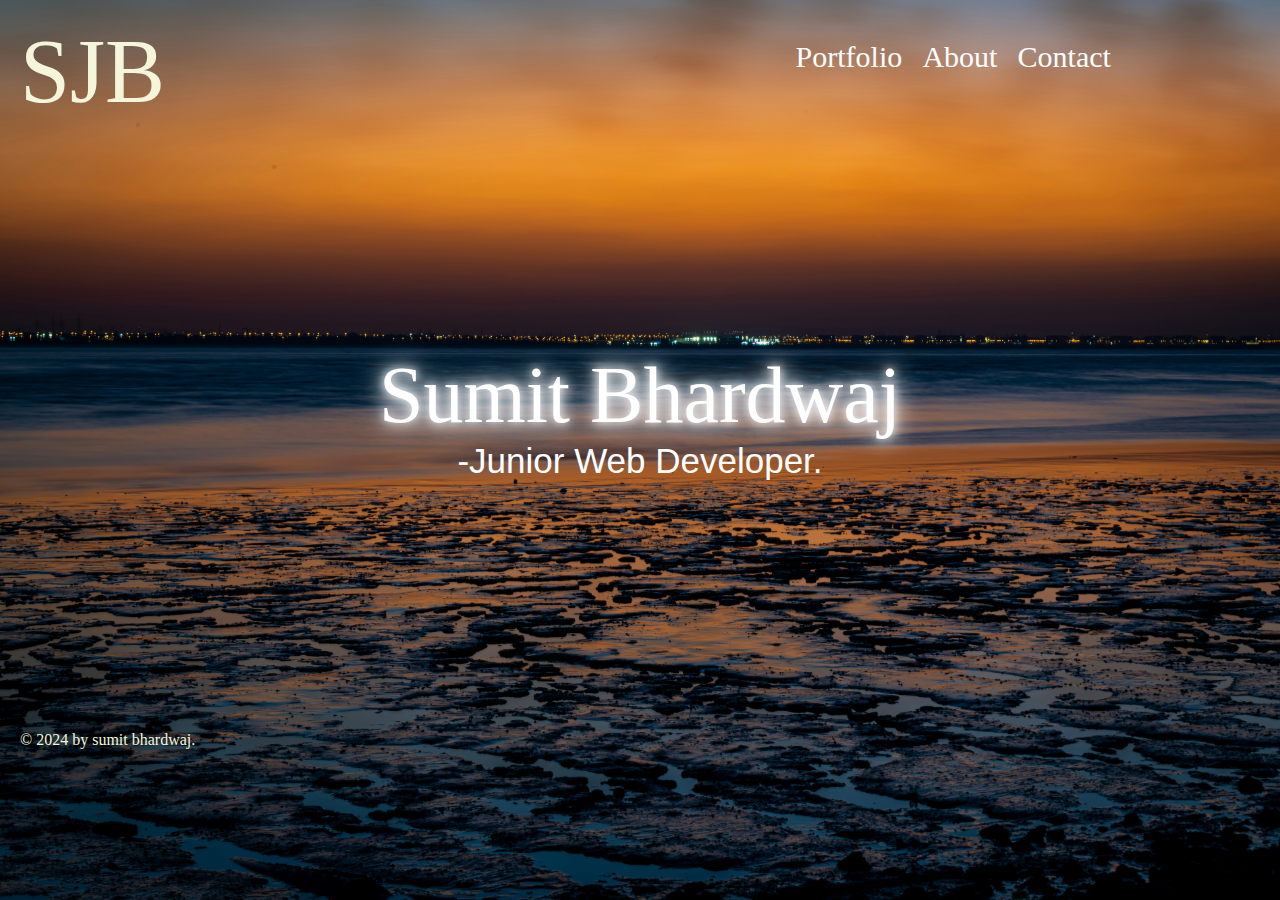
<file: index.html>
<!DOCTYPE html>
<html lang="en">

<head>
    <meta charset="UTF-8">
    <meta name="viewport" content="width=device-width, initial-scale=1.0">
    <title>Document</title>
    <link rel="stylesheet" href="https://cdnjs.cloudflare.com/ajax/libs/font-awesome/6.7.1/css/all.min.css"
        integrity="sha512-5Hs3dF2AEPkpNAR7UiOHba+lRSJNeM2ECkwxUIxC1Q/FLycGTbNapWXB4tP889k5T5Ju8fs4b1P5z/iB4nMfSQ=="
        crossorigin="anonymous" referrerpolicy="no-referrer" />
    <link rel="stylesheet" href="style.css">
</head>

<body class="backg">

    <div class="nav">
        <div class="logo"><label>SJB</label></div>
        <div class="iin">
            <ul>
                <a href="portfolio.html">Portfolio</a>
                <a href="about.html">About</a>
                <a href="contact.html">Contact</a>
            </ul>
        </div>
        <div class="icon">
            <a href="https://www.instagram.com/sumit_bhardwaj_7?igsh=MTFkdzNjN3ZmOXk3cQ=="><i
                    class="fa-brands fa-instagram"></i></a>
            <a href="https://www.facebook.com/share/9JbZngZKGmXXkaht/"> <i class="fa-brands fa-facebook"></i></a>
        </div>
    </div>


    <div class="section">
        <div class="name">Sumit Bhardwaj</div>

    </div>

    <div class="dev">-Junior Web Developer.</div>



    <p class="cp">
        © 2024 by sumit bhardwaj.</p>
</body>

</html>
</file>
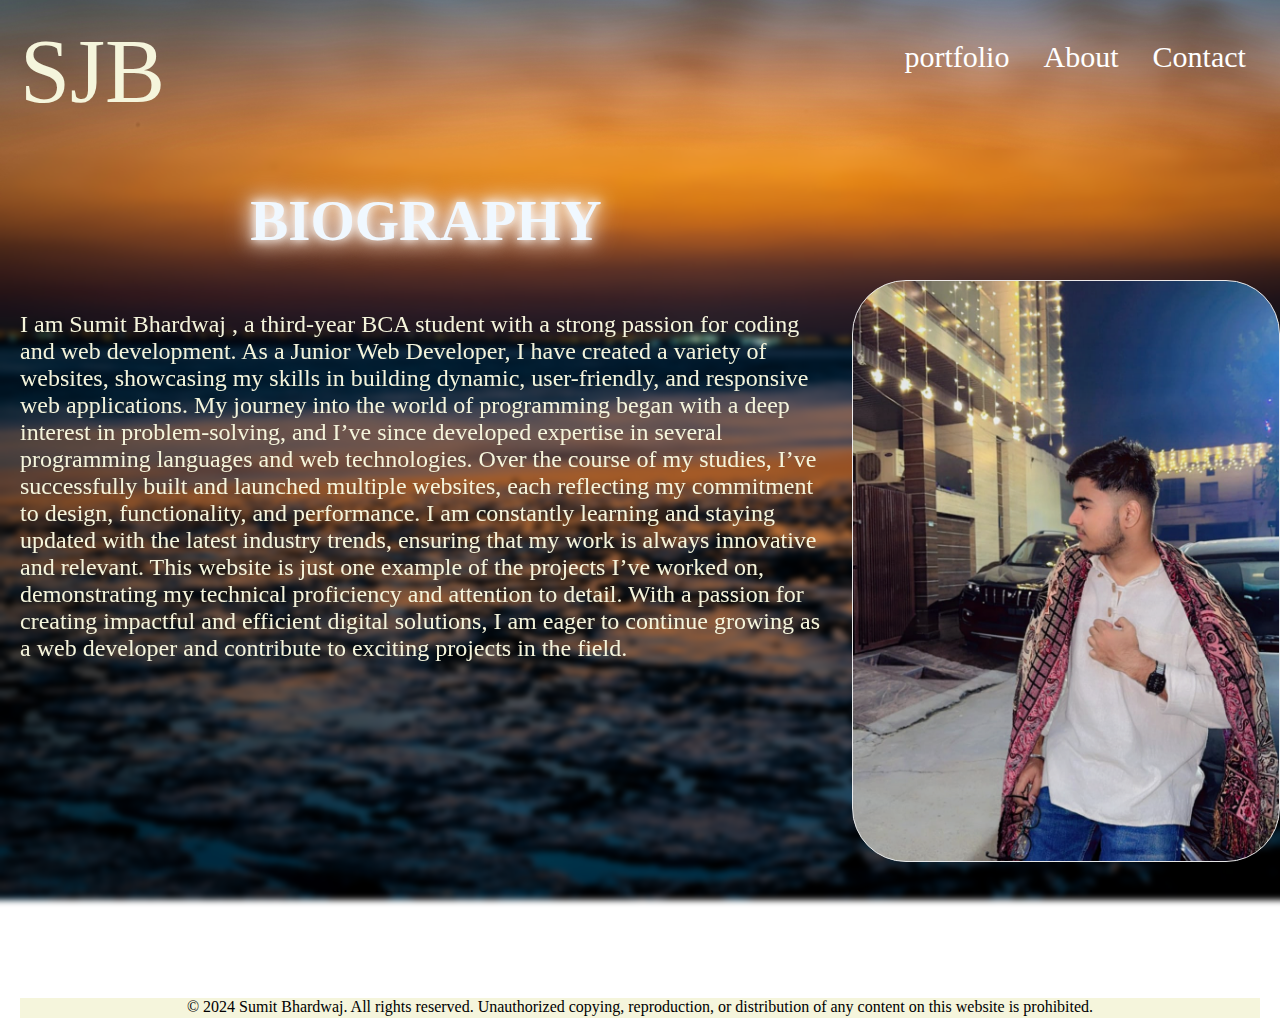
<file: about.html>
<!DOCTYPE html>
<html lang="en">

<head>
    <meta charset="UTF-8">
    <meta name="viewport" content="width=device-width, initial-scale=1.0">
    <title>Document</title>
    <link rel="stylesheet" href="https://cdnjs.cloudflare.com/ajax/libs/font-awesome/6.7.1/css/all.min.css"
        integrity="sha512-5Hs3dF2AEPkpNAR7UiOHba+lRSJNeM2ECkwxUIxC1Q/FLycGTbNapWXB4tP889k5T5Ju8fs4b1P5z/iB4nMfSQ=="
        crossorigin="anonymous" referrerpolicy="no-referrer" />
    <link rel="stylesheet" href="style.css">
</head>

<body class="backg">
    <div class="nav">
        <div class="logo"><label>SJB</label></div>
        <div class="iin">
            <ul>
                <a href="portfolio.html">portfolio</a>
                <a href="about.html">About</a>
                <a href="contact.html">Contact</a>
            </ul>
        </div>
    </div>
    </div>

    <div class="con">
        <div class="sec">
            <h1 id="bio">BIOGRAPHY</h1>
            <p id="reel">

                I am Sumit Bhardwaj , a third-year BCA student with a strong passion for coding and web development.
                As a Junior Web Developer, I have created a variety of websites, showcasing my skills in building
                dynamic, user-friendly, and responsive web applications. My journey into the world of programming began
                with a deep interest in problem-solving, and I’ve since developed expertise in several programming
                languages and web technologies.

                Over the course of my studies, I’ve successfully built and launched multiple websites, each reflecting
                my commitment to design, functionality, and performance. I am constantly learning and staying updated
                with the latest industry trends, ensuring that my work is always innovative and relevant. This website
                is just one example of the projects I’ve worked on, demonstrating my technical proficiency and attention
                to detail.

                With a passion for creating impactful and efficient digital solutions, I am eager to continue growing as
                a web developer and contribute to exciting projects in the field.

            </p>
        </div>

        <div class="sec2">

        </div>
    </div>
    <div class="foot">
        © 2024 Sumit Bhardwaj. All rights reserved. Unauthorized copying, reproduction, or distribution of any content
        on this website is prohibited.
    </div>
</body>

</html>
</file>
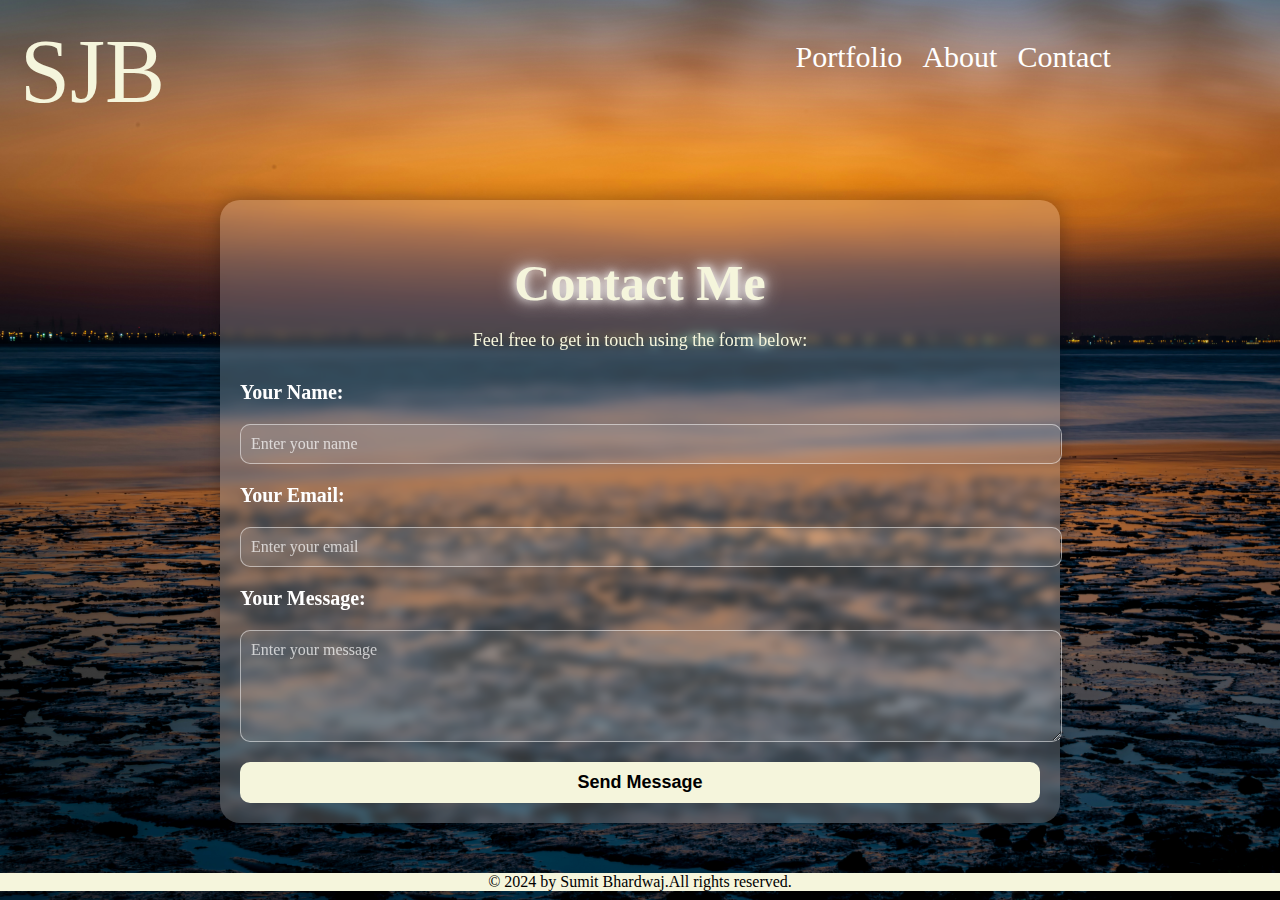
<file: contact.html>
<!DOCTYPE html>
<html lang="en">

<head>
    <meta charset="UTF-8">
    <meta name="viewport" content="width=device-width, initial-scale=1.0">
    <title>Contact Me</title>
    <link rel="stylesheet" href="https://cdnjs.cloudflare.com/ajax/libs/font-awesome/6.7.1/css/all.min.css"
        integrity="sha512-5Hs3dF2AEPkpNAR7UiOHba+lRSJNeM2ECkwxUIxC1Q/FLycGTbNapWXB4tP889k5T5Ju8fs4b1P5z/iB4nMfSQ=="
        crossorigin="anonymous" referrerpolicy="no-referrer" />
    <link rel="stylesheet" href="style.css">
</head>

<body class="backg">
    <!-- Navbar Section -->
    <div class="nav">
        <div class="logo"><label>SJB</label></div>
        <div class="iin">
            <ul>
                <a href="portfolio.html">Portfolio</a>
                <a href="about.html">About</a>
                <a href="contact.html">Contact</a>
            </ul>
        </div>
        <div class="icon">
            <a href="https://www.instagram.com/sumit_bhardwaj_7?igsh=MTFkdzNjN3ZmOXk3cQ=="><i
                    class="fa-brands fa-instagram"></i></a>
            <a href="https://www.facebook.com/share/9JbZngZKGmXXkaht/"> <i class="fa-brands fa-facebook"></i></a>
        </div>
    </div>

    <!-- Contact Me Section -->
    <div class="contact-container">
        <h1>Contact Me</h1>
        <p>Feel free to get in touch using the form below:</p>
         <form action="https://api.web3forms.com/submit" method="POST"  class="contact-form">
            <label for="name">Your Name:</label>
             <input type="hidden" name="access_key" value="8df9db48-1163-4fe7-b23a-40a83fb9915a">
            <input type="text" id="name" name="name" placeholder="Enter your name" required>
        
            <label for="email">Your Email:</label>
            <input type="email" id="email" name="email" placeholder="Enter your email" required>
            
            <label for="message">Your Message:</label>
            <textarea id="message" name="message" rows="5" placeholder="Enter your message" required></textarea>
            
            <button type="submit" class="btn-submit">Send Message</button>
        </form>
    </div>

    <!-- Footer -->
    <p class="cpo">© 2024 by Sumit Bhardwaj.All rights reserved.</p>
</body>

</html>
</file>
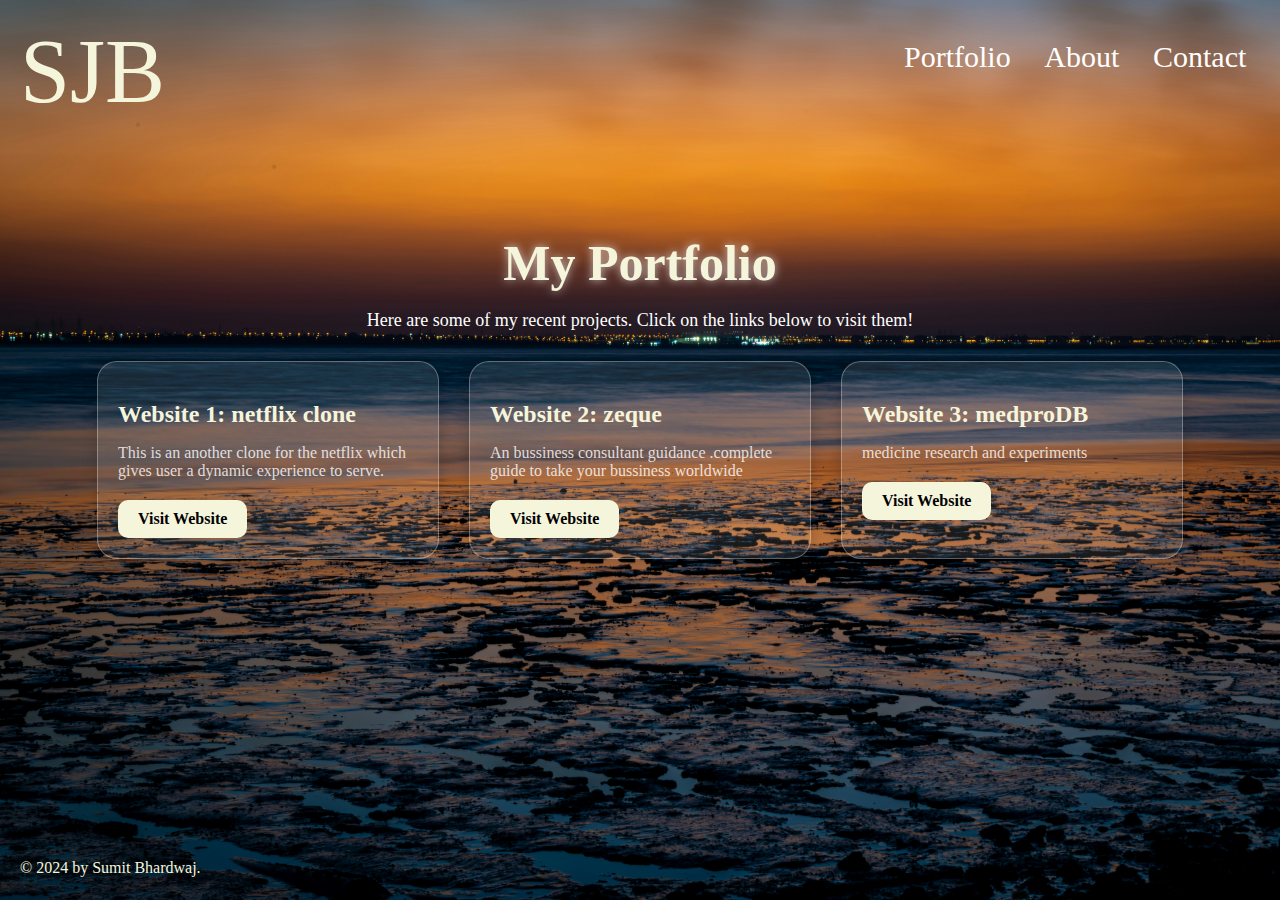
<file: portfolio.html>
<!DOCTYPE html>
<html lang="en">

<head>
    <meta charset="UTF-8">
    <meta name="viewport" content="width=device-width, initial-scale=1.0">
    <title>Portfolio</title>
    <link rel="stylesheet" href="https://cdnjs.cloudflare.com/ajax/libs/font-awesome/6.7.1/css/all.min.css"
        integrity="sha512-5Hs3dF2AEPkpNAR7UiOHba+lRSJNeM2ECkwxUIxC1Q/FLycGTbNapWXB4tP889k5T5Ju8fs4b1P5z/iB4nMfSQ=="
        crossorigin="anonymous" referrerpolicy="no-referrer" />
    <link rel="stylesheet" href="style.css">
</head>

<body class="backg">
    <!-- Navbar -->
    <div class="nav">
        <div class="logo"><label>SJB</label></div>
        <div class="iin">
            <ul>
                <a href="portfolio.html">Portfolio</a>
                <a href="about.html">About</a>
                <a href="contact.html">Contact</a>
            </ul>
        </div>
    </div>

    <!-- Portfolio Section -->
    <div class="portfolio-section">
        <h1>My Portfolio</h1>
        <p>Here are some of my recent projects. Click on the links below to visit them!</p>

        <div class="portfolio-container">
            <!-- Website 1 -->
            <div class="portfolio-card">
                <h2>Website 1: netflix clone</h2>
                <p>This is an another clone for the netflix which gives user a dynamic experience to serve.</p>
                <a href=" https://sumitbhardwaj7.github.io/netflix-clone/" target="_blank" class="btn">Visit Website</a>
            </div>

            <!-- Website 2 -->
            <div class="portfolio-card">
                <h2>Website 2: zeque </h2>
                <p>An bussiness consultant guidance .complete guide to take your bussiness worldwide </p>
                <a href=" https://sumitbhardwaj7.github.io/zeque/" target="_blank" class="btn">Visit Website</a>
            </div>

            <!-- Website 3 -->
            <div class="portfolio-card">
                <h2>Website 3: medproDB</h2>
                <p>medicine research and experiments </p>
                <a href="https://sumitbhardwaj7.github.io/MedproDB/" target="_blank" class="btn">Visit Website</a>
            </div>
        </div>
    </div>

    <!-- Footer -->
    <p class="cp">© 2024 by Sumit Bhardwaj.</p>
</body>

</html>
</file>
<file: style.css>
body,
html {
    margin: 0;
    padding: 0;
    height: 100%;
}

.backg {
    height: 100vh;
    background-image: url('optical-chemist-PG1NrnwhOnU-unsplash.jpg');
    background-size: cover;
    background-repeat: no-repeat;
    background-position: center;
   

}

.nav {

    height: 150px;
    display: flex;
    justify-content: left;

}

.logo {
    color: beige;
    font-size: 90px;
    padding: 20px;
    width: 100vh;
    font-family:



}

.iin {
    font-size: 40px;
    text-decoration: none;
    
    text-align:centre;
    width: 40%;
    text-decoration: none;

}

ul {
    display: flex;
    justify-content: space-evenly;
    text-decoration: none;
}

a {
    text-decoration: none;
    font-size: 30px;
    color: rgb(255, 255, 255);

}

.icon {

    font-size: 45px;
    display: flex;
    justify-content: space-evenly;
    color: beige;
    padding: 25px;
    width: 10%;


}




.section {


    margin-top: 200px;
    display: flex;
    justify-content: space-evenly;

}

.name {


    font-size: 80px;
    text-align: center;
    text-shadow: 0 0 10px rgb(255, 255, 255), 0 0 20px rgb(255, 255, 255), 0 0 30px rgb(255, 255, 255);
    font-family: ;
    color: rgb(255, 255, 255);

}

.dev {

    font-size: 35px;
    text-align: center;
    font-family: sans-serif;
    color: rgb(255, 255, 255);


}

.cp {
    color: beige;
    margin-top: 250px;
    margin-left: 20PX;
}



/* about us */

.con {

    height: 92%;
    display: flex;
    justify-content: space-evenly;

    backdrop-filter: blur(3px);
    border-radius: 56px;
}

.sec {

    height: 90%;
    width: 100vh;

}

.sec2 {

    height: ;
    width: 50vh;
    height: 70%;
    border-radius: 54px;
    opacity: 0.9;
    margin-top: 130px;
    border: 1px solid white;


    background-image: url(' WhatsApp Image 2024-12-04 at 20.52.16_3b6dc765.jpg');
    background-size: cover;
    background-repeat: no-repeat;
    background-position: center;


}


#bio {
    font-size: 57px;
    color: aliceblue;
    text-align: center;
    text-shadow: 0 0 10px rgb(255, 255, 255), 0 0 20px rgb(255, 255, 255), 0 0 30px rgb(255, 255, 255);

}

#reel {
    padding: 20px;
    color: beige;
    font-size: 24px;
    font-weight: 200;
    font-family: Georgia, 'Times New Roman', Times, serif;
}

.foot {
    color: black;
    background-color: beige;
    display: flex;
    font-size: 16px;
    justify-content: center;
    height: 20px;
    margin: 20px;

}








/*contact*/



.contact-container {
    max-width: 800px;
    margin: 50px auto;
    padding: 20px;
    background: rgba(255, 255, 255, 0.2);
    border-radius: 20px;
    box-shadow: 0 0 20px rgba(0, 0, 0, 0.3);
    backdrop-filter: blur(5px);

}

.contact-container h1 {
    text-align: center;
    font-size: 50px;
    color: beige;
    text-shadow: 0 0 10px rgb(255, 255, 255), 0 0 20px rgb(255, 255, 255);
    margin-bottom: 10px;
}

.contact-container p {
    text-align: center;
    font-size: 18px;
    color: beige;
    margin-bottom: 30px;

}

.contact-form {
    display: flex;
    flex-direction: column;
    gap: 20px;
    height: ;
    margin: 0px;
}

.contact-form label {
    font-size: 20px;
    color: white;
    font-weight: 600;
}

.contact-form input,
.contact-form textarea {
    width: 100%;
    padding: 10px;
    border: 1px solid rgba(255, 255, 255, 0.5);
    border-radius: 10px;
    background: rgba(255, 255, 255, 0.1);
    color: white;
    font-size: 16px;
    font-family: inherit;
}

.contact-form input::placeholder,
.contact-form textarea::placeholder {
    color: rgba(255, 255, 255, 0.7);
}

.contact-form input:focus,
.contact-form textarea:focus {
    outline: none;
    border: 1px solid beige;
}

.contact-form button {
    padding: 10px 20px;
    font-size: 18px;
    font-weight: 600;
    border: none;
    border-radius: 10px;
    background: beige;
    color: black;
    cursor: pointer;
    transition: background 0.3s ease-in-out;

}

.contact-form button:hover {
    background: rgb(255, 200, 100);
}

.cpo {
    color: black;
    margin: 0px;
    background-color: beige;
    text-align: center;
}




/* portfolio */


.portfolio-section {
    text-align: center;
    padding: 50px 20px;
    color: white;
}

.portfolio-section h1 {
    font-size: 50px;
    color: beige;
    text-shadow: 0 0 10px rgba(255, 255, 255, 0.7);
    margin-bottom: 10px;
}

.portfolio-section p {
    font-size: 18px;
    margin-bottom: 30px;
    color: white;
}

.portfolio-container {
    display: flex;
    justify-content: center;
    flex-wrap: wrap;
    gap: 30px;
}

.portfolio-card {
    width: 300px;
    background: rgba(255, 255, 255, 0.1);
    border: 1px solid rgba(255, 255, 255, 0.3);
    border-radius: 20px;
    padding: 20px;
    text-align: left;
    color: white;
    box-shadow: 0 0 15px rgba(0, 0, 0, 0.2);
    transition: transform 0.3s ease, box-shadow 0.3s ease;
}

.portfolio-card:hover {
    transform: scale(1.05);
    box-shadow: 0 0 25px rgba(255, 255, 255, 0.5);
}

.portfolio-card h2 {
    font-size: 24px;
    margin-bottom: 10px;
    color: beige;
}

.portfolio-card p {
    font-size: 16px;
    margin-bottom: 20px;
    color: rgba(255, 255, 255, 0.8);
}

.btn {
    display: inline-block;
    padding: 10px 20px;
    font-size: 16px;
    font-weight: bold;
    color: black;
    background: beige;
    border-radius: 10px;
    text-decoration: none;
    transition: background 0.3s ease;
}

.btn:hover {
    background: rgb(255, 200, 100);
}



@media (max-width:630px){
    body{
        margin:0px;
        padding:0px;
        background-color:black;
    }
.backg {
    height: 100vh;
    background-image: url('optical-chemist-PG1NrnwhOnU-unsplash.jpg');
    background-size: cover;
    background-repeat: no-repeat;
    background-position: center;


}

.nav {

    height: 240px;
    display: ;
    justify-content: left;
   
    display: flex;
    justify-content: space-evenly;
    width: 100%;



}

.logo {
    color: beige;
    font-size: 50px;
    padding: 20px;
    width: 100px;
    font-family:;

    height: 170px;
    
    text-shadow: 0 0 10px rgb(255, 255, 255), 0 0 20px rgb(255, 255, 255), 0 0 30px rgb(255, 255, 255);
    
    



}
   

.iin {
   
    width: 200px;
display: flex;
justify-content: center;
    
    height: 230px;
   
    
}

ul {
   
    display: flex;
    
    flex-direction: column;
    width: 100px;
    height: 200px;
    
    text-align: ;
    
    background: transparent;
    backdrop-filter: blur(30px);
    border-radius: 30px;
}

a {
    
    font-size: 20px;
    font-family: 'Gill Sans', 'Gill Sans MT', Calibri, 'Trebuchet MS', sans-serif;
    color: rgb(255, 255, 255);
    margin-right: 40px;
    
    
    padding-right: 80px;

}

.section {


    margin-top:100px;
    display: flex;
    justify-content: space-evenly;

}

.name {


    font-size: 40px;
    text-align: center;
    text-shadow: 0 0 10px rgb(255, 255, 255), 0 0 20px rgb(255, 255, 255), 0 0 30px rgb(255, 255, 255);
    font-family: ;
    color: rgb(255, 255, 255);

}

.dev{
    font-size: 20px;
}
.icon {

    font-size: 45px;
    display: flex;
    justify-content: space-evenly;
    flex-direction: column;
    color: beige;
    padding: 25px;
    height: 160px;



}   


.cp{
    margin-top: 150px;

}


/*contact*/

    

.contact-container {
    max-width: 300px;

    margin: 50px auto;
    padding: 20px;
    background: rgba(255, 255, 255, 0.2);
    border-radius: 20px;
    box-shadow: 0 0 20px rgba(0, 0, 0, 0.3);
    backdrop-filter: blur(5px);

}

.contact-container h1 {
    text-align: center;
    font-size: 40px;
    color: beige;
    text-shadow: 0 0 10px rgb(255, 255, 255), 0 0 20px rgb(255, 255, 255);
    margin-bottom: 10px;
}

.contact-container p {
    text-align: center;
    font-size: 10px;
    color: beige;
    margin-bottom: 30px;

}

.contact-form {
    display: flex;
    flex-direction: column;
    gap: 20px;
    height: ;
    margin: 0px;
}

.contact-form label {
    font-size: 16px;
    color: white;
    font-weight: 600;
}

.contact-form input,
.contact-form textarea {
    width: 92%;
    padding: 10px;
    border: 1px solid rgba(255, 255, 255, 0.5);
    border-radius: 10px;
    background: rgba(255, 255, 255, 0.1);
    color: white;
    font-size: 16px;
    font-family: inherit;
}

.contact-form input::placeholder,
.contact-form textarea::placeholder {
    color: rgba(255, 255, 255, 0.7);
}

.contact-form input:focus,
.contact-form textarea:focus {
    outline: none;
    border: 1px solid beige;
}

.contact-form button {
    padding: 10px 20px;
    font-size: 18px;
    font-weight: 600;
    border: none;
    border-radius: 10px;
    background: beige;
    color: black;
    cursor: pointer;
    transition: background 0.3s ease-in-out;

}

.contact-form button:hover {
    background: rgb(255, 200, 100);
}

.cpo {
    color: black;
    margin: 0px;
    background-color: beige;
    text-align: center;
}





/* about us */

.con {

    height: 92%;
    display: flex;
    justify-content: space-evenly;

    backdrop-filter: blur(3px);
    border-radius: 56px;
}

.sec {

    height: 90%;
    width: 100vh;

}

.sec2 {

    height: ;
    width: 1%;
    height: 1%;
    border-radius: 54px;
    opacity: 0.9;
    margin-top: 130px;
    border: 1px solid white;



    background-image: url(' WhatsApp Image 2024-12-04 at 20.52.16_3b6dc765.jpg');
    background-size: cover;
    background-repeat: no-repeat;
    background-position: center;


}



#bio {
    font-size: 37px;
    color: aliceblue;
    text-align: center;
    text-shadow: 0 0 10px rgb(255, 255, 255), 0 0 20px rgb(255, 255, 255), 0 0 30px rgb(255, 255, 255);

}

#reel {
    padding: 20px;
    color: beige;
    font-size: 19px;
    font-weight: 200;
    font-family: Georgia, 'Times New Roman', Times, serif;
}

.foot {
    color: black;
    background-color: beige;
    display: flex;
    font-size: 16px;
    justify-content: center;
    height: 20px;
    margin: 20px;
    margin-top: 340px;

}






    


/* portfolio */


.portfolio-section {
    text-align: center;
    padding: 50px 20px;
    color: white;
}

.portfolio-section h1 {
    font-size: 40px;
    color: beige;
    text-shadow: 0 0 10px rgba(255, 255, 255, 0.7);
    margin-bottom: 10px;
}

.portfolio-section p {
    font-size: 15px;
    margin-bottom: 30px;
    color: white;
}

.portfolio-container {
    display: flex;
    justify-content: center;
    flex-wrap: wrap;
    gap: 30px;
}

.portfolio-card {
    width: 250px;
    background: rgba(255, 255, 255, 0.1);
    border: 1px solid rgba(255, 255, 255, 0.3);
    border-radius: 20px;
    padding: 20px;
    text-align: left;
    color: white;
    box-shadow: 0 0 15px rgba(0, 0, 0, 0.2);
    transition: transform 0.3s ease, box-shadow 0.3s ease;
}

.portfolio-card:hover {
    transform: scale(1.05);
    box-shadow: 0 0 25px rgba(255, 255, 255, 0.5);
}

.portfolio-card h2 {
    font-size: 24px;
    margin-bottom: 10px;
    color: beige;
}

.portfolio-card p {
    font-size: 16px;
    margin-bottom: 20px;
    color: rgba(255, 255, 255, 0.8);
}

.btn {
    display: inline-block;
    padding: 10px 20px;
    font-size: 16px;
    font-weight: bold;
    color: black;
    background: beige;
    border-radius: 10px;
    text-decoration: none;
    transition: background 0.3s ease;
}

.btn:hover {
    background: rgb(255, 200, 100);
}




}
</file>
